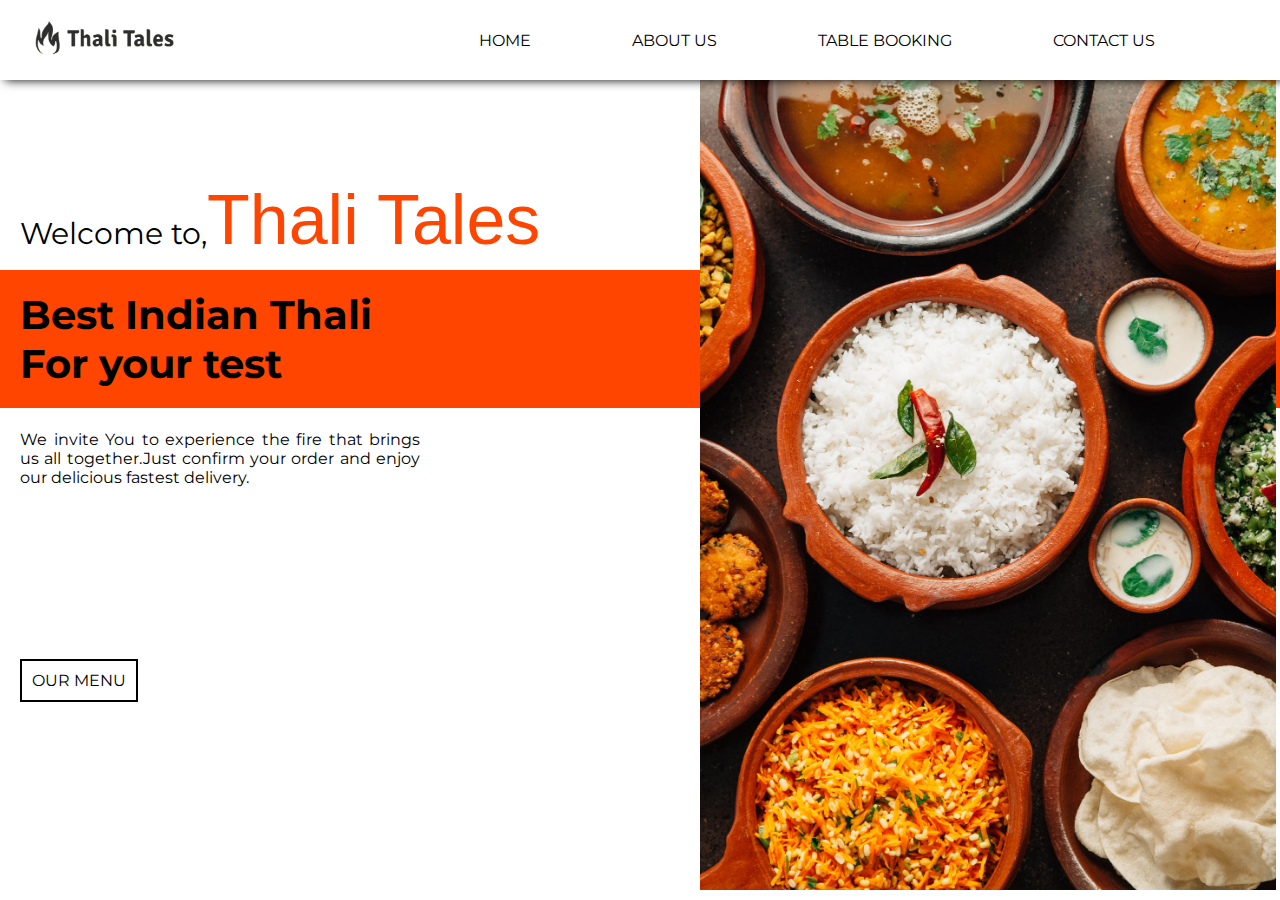
<file: index.html>
<!DOCTYPE html>
<html lang="en">
<head>
    <meta charset="UTF-8">
    <meta name="viewport" content="width=device-width, initial-scale=1.0">
    <title>projects</title>
    <link rel="shortcut icon" href="" type="image/x-icon">
    <link
    rel="stylesheet"
    href="https://cdnjs.cloudflare.com/ajax/libs/animate.css/4.1.1/animate.min.css"
  />
   <!--bootstrap link-->
   <link href="https://cdn.jsdelivr.net/npm/bootstrap@5.3.2/dist/css/bootstrap.min.css" rel="stylesheet" integrity="sha384-T3c6CoIi6uLrA9TneNEoa7RxnatzjcDSCmG1MXxSR1GAsXEV/Dwwykc2MPK8M2HN" crossorigin="anonymous">
    <link rel="stylesheet" href="./css/style.css">
    
</head>
<body>
    <!--nav start-->
    <nav>
        <div class="logo">
            <img src="./media/logo-no-bg.png" alt="logo" height="80px">
        </div>
        <ul>
            <li><a href="index.html">HOME</a></li>
            <li><a href="about.html">ABOUT US</a></li>
            <li><a href="tableBooking.html">TABLE BOOKING</a></li>
            <!-- <li><a href="online">ONLINE ORDER</a></li> -->
            <li><a href="contact.html">CONTACT US</a></li>
        </ul>
    </nav>
    <!-- nav end-->
    <!--main hero section-->
    <section>
        <main>
            <div class="imgbox animate__animated animate__backInDown"></div>
            <div class="heading">
                Welcome to,<span class="thali">Thali Tales</span>
            </div>
            <div class="title">
                <h1>Best Indian Thali <br> For your test</h1>
            </div>
            <div class="para">We invite You to experience the fire that brings us all together.Just confirm your order and enjoy our delicious fastest delivery. </div>

            <div class="bttn">
                <a href="menu.html">OUR MENU</a>
                
            </div>
        
        </main>
        <!-- <footer>
                    <p>&copy;2023 thalitales | All rights reserved.</p> 
        </footer> -->
    </section>
    
    
</body>
</html>
</file>
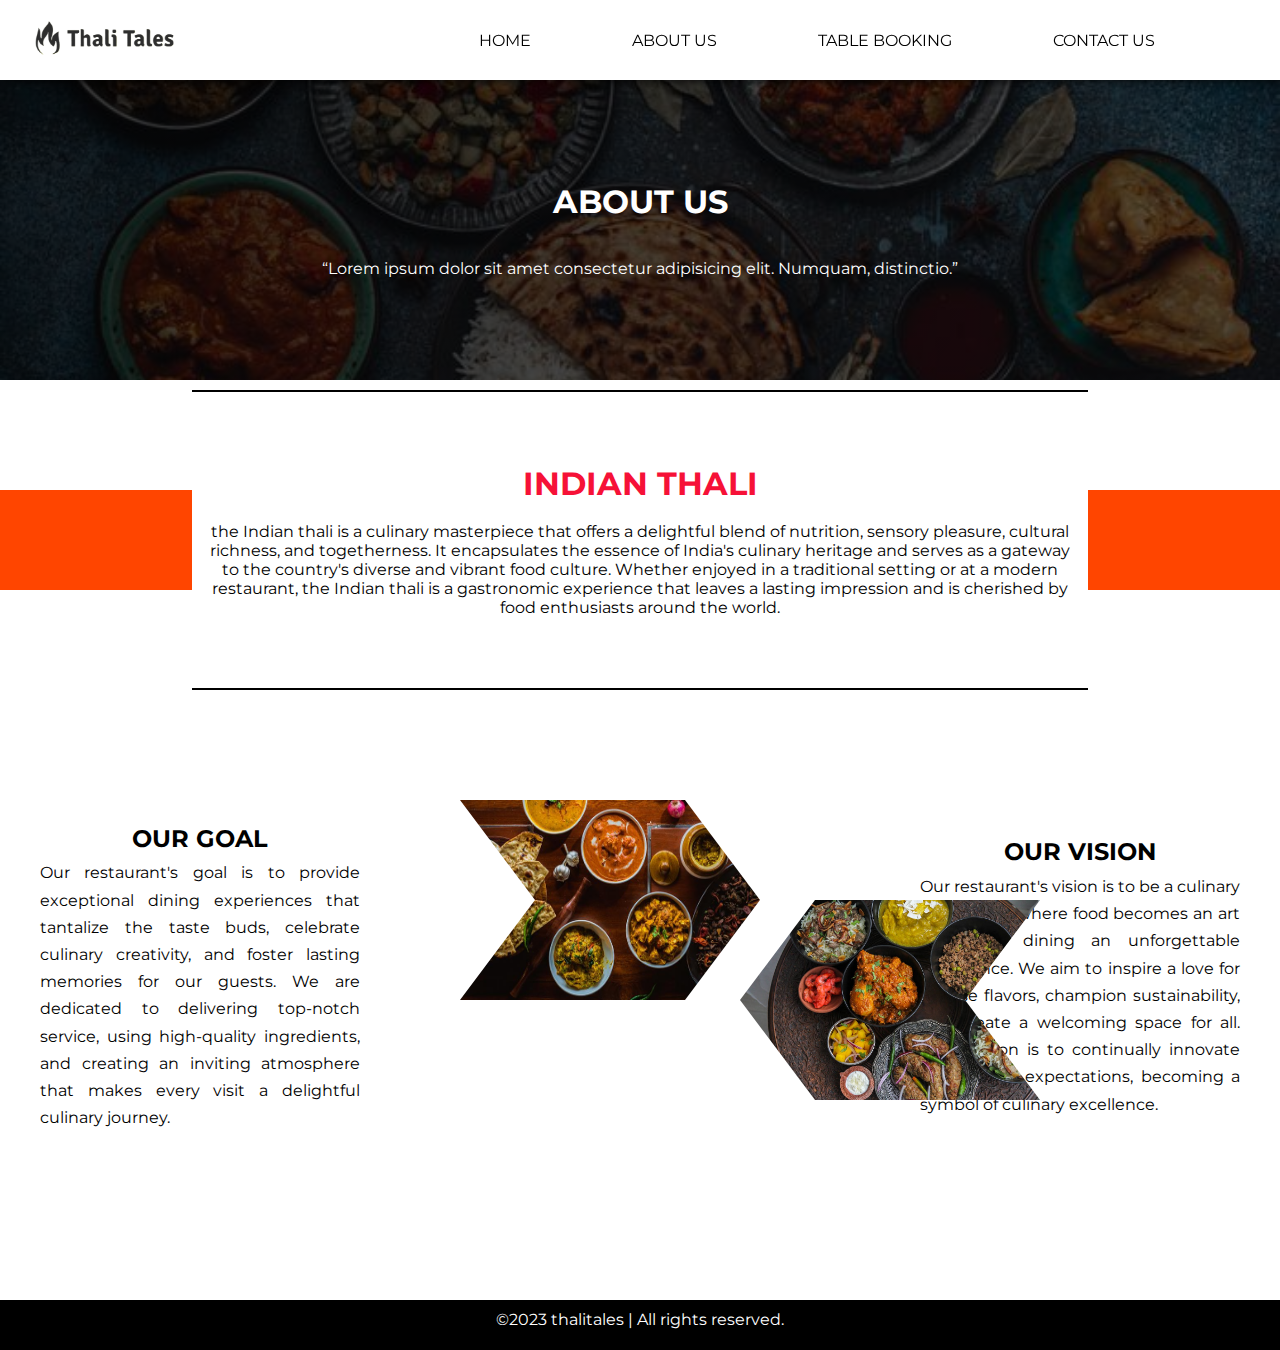
<file: about.html>
<!DOCTYPE html>
<html lang="en">
<head>
    <meta charset="UTF-8">
    <meta name="viewport" content="width=device-width, initial-scale=1.0">
    <title>Thali tales-About us</title>
    <link rel="stylesheet" href="./css/style.css">
</head>
<body>
    <nav>
        <div class="logo">
            <img src="./media/logo-no-bg.png" alt="logo" height="80px">
        </div>
        <ul>
            <li><a href="index.html">HOME</a></li>
            <li><a href="about.html">ABOUT US</a></li>
            <li><a href="tableBooking.html">TABLE BOOKING</a></li>
            <!-- <li><a href="online">ONLINE ORDER</a></li> -->
            <li><a href="contact.html">CONTACT US</a></li>
        </ul>

    </nav>
    <!--About Section-->
    
    <div class="about-hero">
        <h1>ABOUT US</h1>
        <br><br>
        <div><q>Lorem ipsum dolor sit amet consectetur adipisicing elit. Numquam, distinctio.</q></div>
    </div>

    <div class="about-theory">
        <div class="line"></div>
        <div class="theory-box">
            <h1>INDIAN THALI</h1> <br>
            <p>
            the Indian thali is a culinary masterpiece that offers a delightful blend of nutrition, sensory pleasure, cultural richness, and togetherness. It encapsulates the essence of India's culinary heritage and serves as a gateway to the country's diverse and vibrant food culture. Whether enjoyed in a traditional setting or at a modern restaurant, the Indian thali is a gastronomic experience that leaves a lasting impression and is cherished by food enthusiasts around the world.
            </p>
        </div>
    </div>

    <div class="our-aim">
        <img src="./media/clip.jpeg" alt="img1" class="clipimg1">
        <img src="./media/india-2.jpg" alt="img2" class="clipimg2">
        <div class="aim-box">
            <div class="goal-vision">
                <h2 style="text-align: center;">OUR GOAL</h2>
                <p>Our restaurant's goal is to provide exceptional dining experiences that tantalize the taste buds, celebrate culinary creativity, and foster lasting memories for our guests. We are dedicated to delivering top-notch service, using high-quality ingredients, and creating an inviting atmosphere that makes every visit a delightful culinary journey.</p>
            </div>
            <div class="goal-vision">
                <h2 style="text-align: center;">OUR VISION</h2>
                <p>
                    Our restaurant's vision is to be a culinary destination where food becomes an art form and dining an unforgettable experience. We aim to inspire a love for diverse flavors, champion sustainability, and create a welcoming space for all. Our passion is to continually innovate and exceed expectations, becoming a symbol of culinary excellence.
                </p>
            </div>
        </div>

    </div>
    <footer>
        <p>&copy;2023 thalitales | All rights reserved.</p> 
</footer>
</body>
</html>
</file>
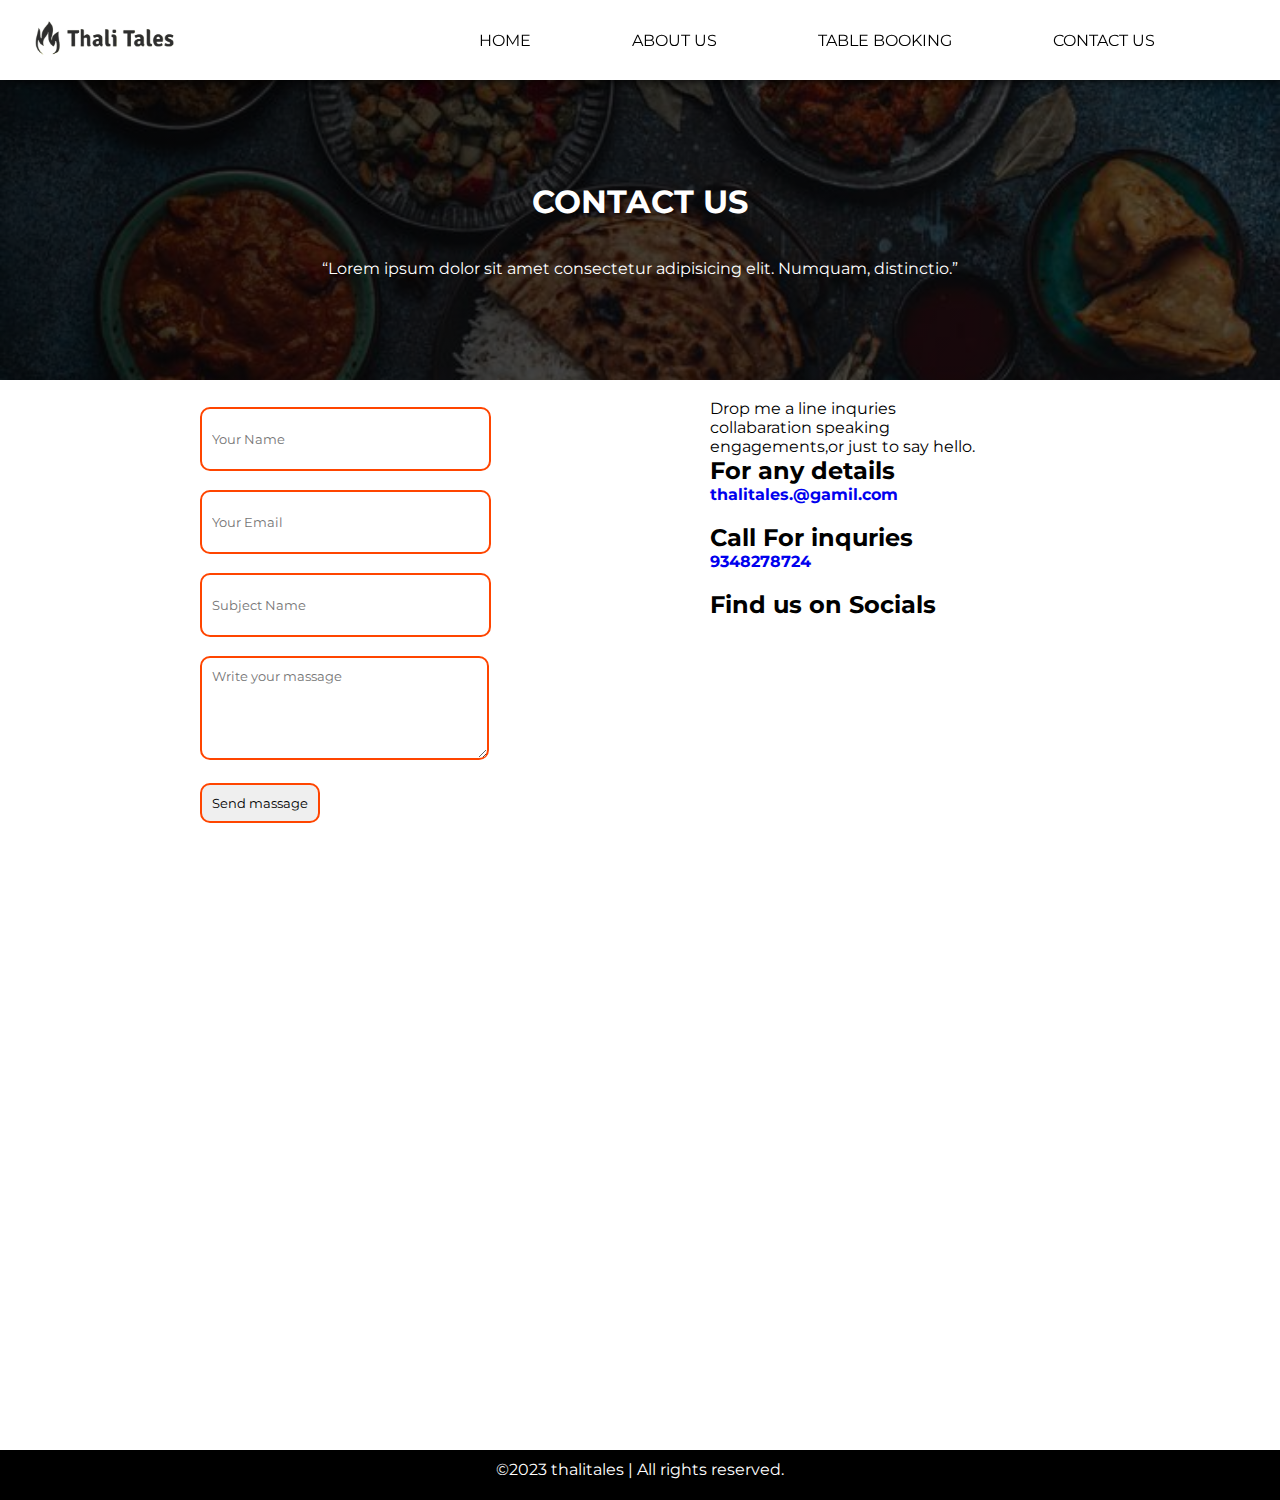
<file: contact.html>
<!DOCTYPE html>
<html lang="en">
<head>
    <meta charset="UTF-8">
    <meta name="viewport" content="width=device-width, initial-scale=1.0">
    <title>Contact Us</title>
    <link href="https://cdn.jsdelivr.net/npm/bootstrap@5.3.2/dist/css/bootstrap.min.css" rel="stylesheet" integrity="sha384-T3c6CoIi6uLrA9TneNEoa7RxnatzjcDSCmG1MXxSR1GAsXEV/Dwwykc2MPK8M2HN" crossorigin="anonymous">
    <link rel="stylesheet" href="https://cdnjs.cloudflare.com/ajax/libs/font-awesome/6.4.2/css/all.min.css" integrity="sha512-z3gLpd7yknf1YoNbCzqRKc4qyor8gaKU1qmn+CShxbuBusANI9QpRohGBreCFkKxLhei6S9CQXFEbbKuqLg0DA==" crossorigin="anonymous" referrerpolicy="no-referrer" />

    <link rel="stylesheet" href="./css/style.css
    ">
</head>
<body>
     <!--nav start-->
     <nav>
        <div class="logo">
            <img src="./media/logo-no-bg.png" alt="logo" height="80px">
        </div>
        <ul>
            <li><a href="index.html">HOME</a></li>
            <li><a href="about.html">ABOUT US</a></li>
            <li><a href="tableBooking.html">TABLE BOOKING</a></li>
            <!-- <li><a href="online">ONLINE ORDER</a></li> -->
            <li><a href="contact.html">CONTACT US</a></li>
        </ul>
    </nav>
    <!-- nav end-->
    <div class="about-hero">
        <h1>CONTACT US</h1>
        <br><br>
        <div><q>Lorem ipsum dolor sit amet consectetur adipisicing elit. Numquam, distinctio.</q></div>
    </div>

    <section class="contact" id="contact">
       
        <div class="contact-box">

            <div class="c-left">

                <form action="">
                    
                    
                    <br>
                    <input type="text" name="name" id="name" size="30" placeholder="Your Name"><br>

                    <br>
                    <input type="email" name="email" id="email" size="30" placeholder="Your Email"><br>

                    <br>
                    <input type="text" name="sub" id="sub" size="30" placeholder="Subject Name"><br>

                    <br>
                    <textarea name="textare" id="textarea" cols="30" rows="5" placeholder="Write your massage"></textarea>
                    <br>
                    <br>
                    <input type="submit" value="Send massage">


                </form>
            </div>
            <div class="c-right">
                <p id="p1">
                    <br>
                    Drop me a line inquries <br>
                    collabaration speaking <br> engagements,or just to say hello.
                </p>
                
                <p id="p2">
                    <h2>For any details</h2>
                    <h4><a href="mailto:thalitales@gamil.com">thalitales.@gamil.com</a></h4>
                </p>
                <br>
                <p id="p3">
                    <h2>Call For inquries</h2>
                    <h4><a href="telto:9348278724">9348278724</a></h4>
                </p>
                <br>
                <p id="p4">
                    <h2>Find us on Socials</h2>
                    <a href="https://www.facebook.com/profile.php?id=100008061160808" target="_blank"><i class="fa-brands fa-facebook fa-xl" id="fb" ></i></a>

                    <a href="https://www.instagram.com/_anshuonline_/"><i class="fa-brands fa-instagram fa-xl" id="ig"target="_blank"></i></a>

                    <a href="https://wa.me/?text=urlencodedtext"><i class="fa-brands fa-whatsapp fa-xl" id="wp"target="_blank"></i></a>

                    <!-- <a href="https://github.com/Anshuman-das13"><i class="fa-brands fa-github fa-xl" id="git"target="_blank"></i></a> -->

                </p>
            </div>
        </div>        



    </section>

    <section class="location">
		<iframe src="https://www.google.com/maps/embed?pb=!1m18!1m12!1m3!1d3741.028025203345!2d85.80609431484262!3d20.340460886375197!2m3!1f0!2f0!3f0!3m2!1i1024!2i768!4f13.1!3m3!1m2!1s0x3a190902b2a59ce5%3A0xdfb554a4e0bafffb!2sTrident%20Academy%20of%20Technology!5e0!3m2!1sen!2sin!4v1672427232568!5m2!1sen!2sin" width="600" height="450" style="border:0;" allowfullscreen="" loading="lazy" referrerpolicy="no-referrer-when-downgrade"></iframe>
	 </section>

     <footer>
        <p>&copy;2023 thalitales | All rights reserved.</p> 
</footer>
    
</body>
</html>
</file>
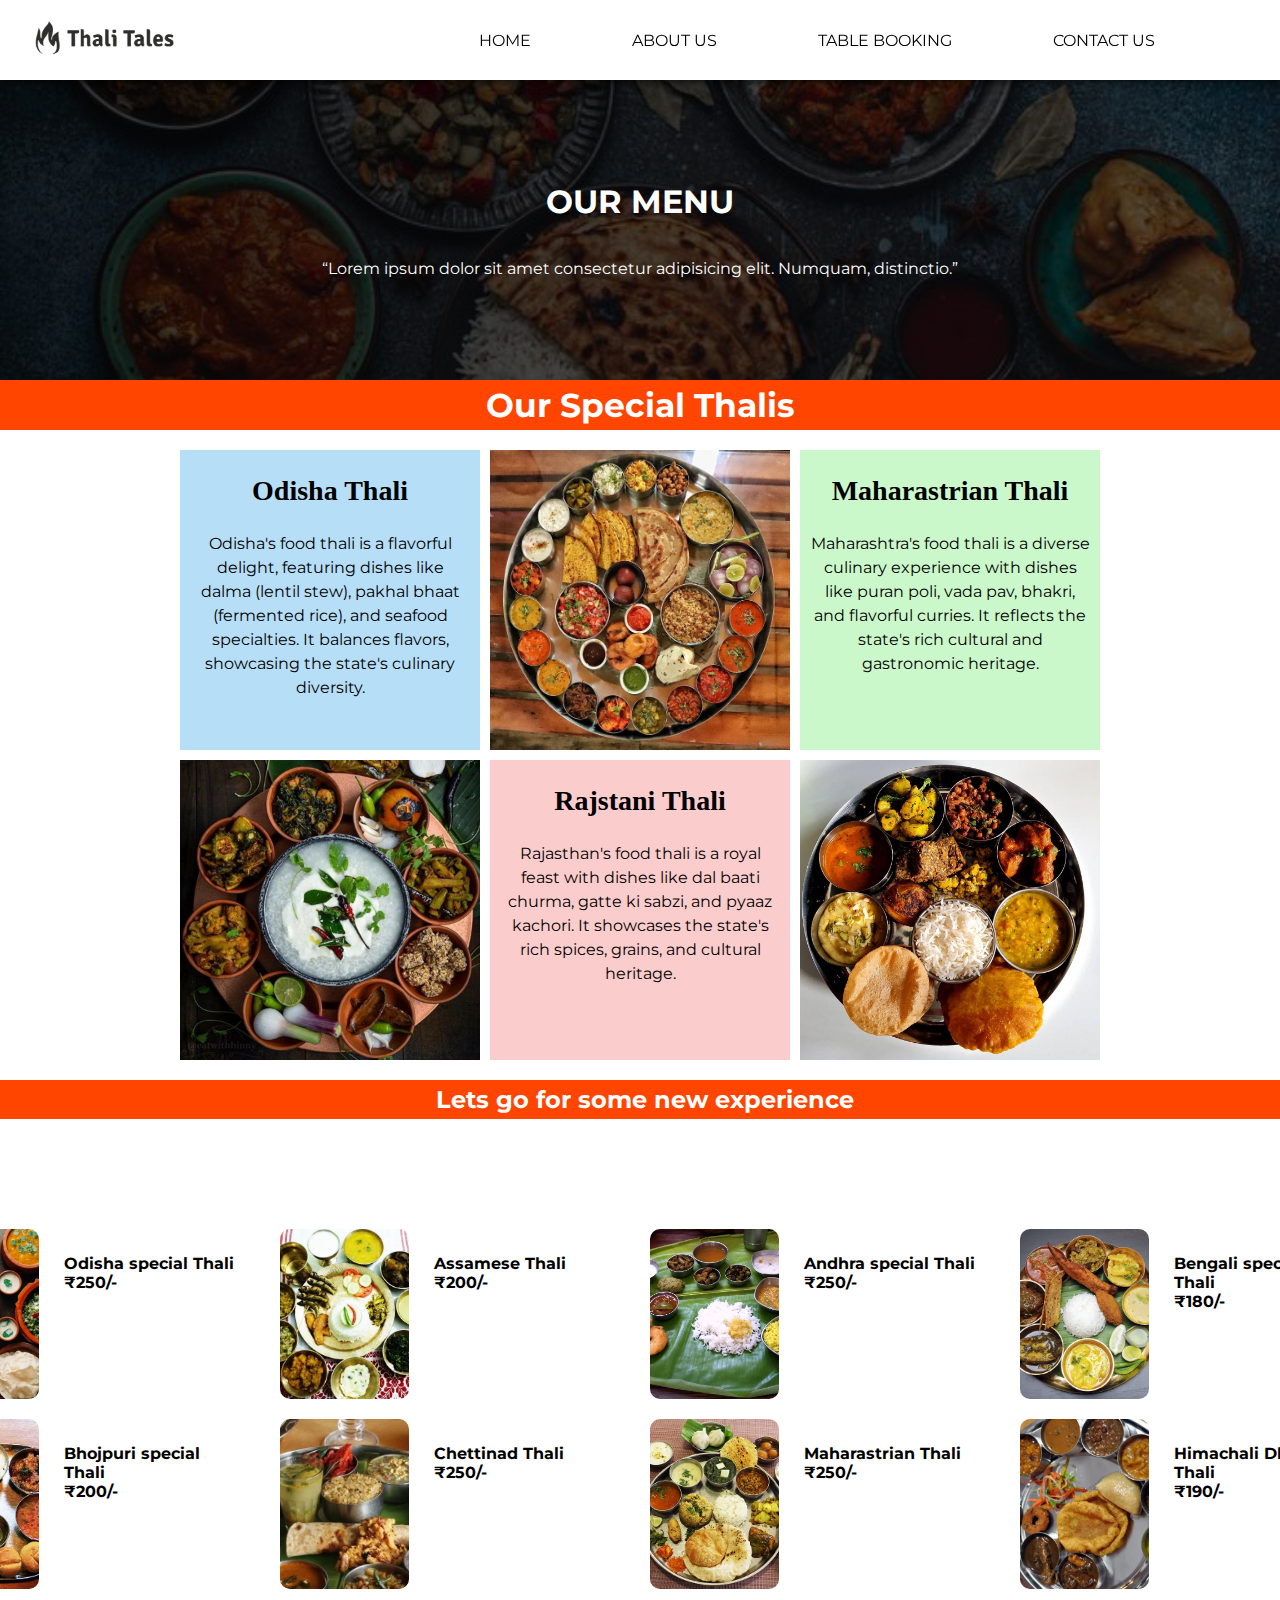
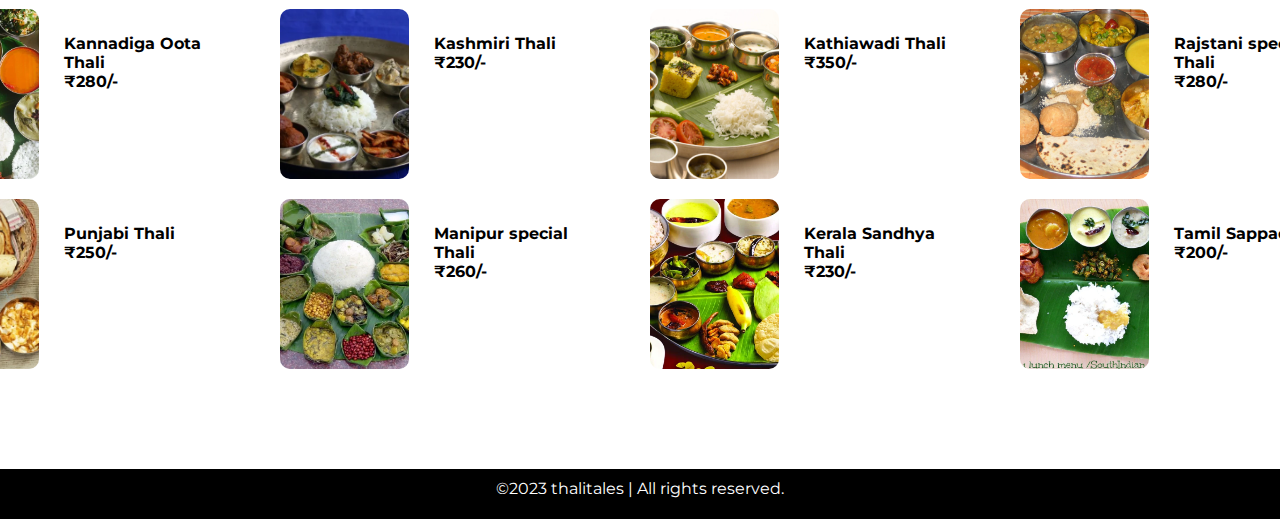
<file: menu.html>
<!DOCTYPE html>
<html lang="en">
<head>
    <meta charset="UTF-8">
    <meta name="viewport" content="width=device-width, initial-scale=1.0">
    <title>Menu</title>
    <link rel="stylesheet" href="./css/style.css">
    <link href="https://cdn.jsdelivr.net/npm/bootstrap@5.3.2/dist/css/bootstrap.min.css" rel="stylesheet" integrity="sha384-T3c6CoIi6uLrA9TneNEoa7RxnatzjcDSCmG1MXxSR1GAsXEV/Dwwykc2MPK8M2HN" crossorigin="anonymous">
</head>
<body>
     <!--nav start-->
     <nav>
        <div class="logo">
            <img src="./media/logo-no-bg.png" alt="logo" height="80px">
        </div>
        <ul>
            <li><a href="index.html">HOME</a></li>
            <li><a href="about.html">ABOUT US</a></li>
            <li><a href="tableBooking.html">TABLE BOOKING</a></li>
            <!-- <li><a href="online">ONLINE ORDER</a></li> -->
            <li><a href="contact.html">CONTACT US</a></li>
        </ul>
    </nav>
    <!-- nav end-->
    <!--hero banner-->
    <div class="about-hero">
        <h1>OUR MENU</h1>
        <br><br>
        <div><q>Lorem ipsum dolor sit amet consectetur adipisicing elit. Numquam, distinctio.</q></div>
    </div>
    <!--hero banner end-->

    <div class="menuheading">
        <h2>Our Special Thalis</h2>
    </div>





    <div class="special">
        <!-- <img src="./media/bg-clr-clip1-fotor-bg-remover-20231011151226.png" alt="bg1" height="300px" width="300px" class="pos1">
        <img src="./media/bg-clr-clip2-fotor-bg-remover-20231011151322.png" alt="bg1" height="300px" width="300px" class="pos2">  -->



        <div class="special-box">
            <div class="special-item special-item1">
                <h4>Odisha Thali</h4>
                <p>Odisha's food thali is a flavorful delight, featuring dishes like dalma (lentil stew), pakhal bhaat (fermented rice), and seafood specialties. It balances flavors, showcasing the state's culinary diversity.</p>
            </div>

            <a href="#raj"> <div class="special-item special-item2"><img src="./media/rajstan.jpg" alt="sp-1" width="300px" height="300px"></div></a>

            <div class="special-item special-item3">
                <h4>Maharastrian Thali</h4>
                <p>Maharashtra's food thali is a diverse culinary experience with dishes like puran poli, vada pav, bhakri, and flavorful curries. It reflects the state's rich cultural and gastronomic heritage.</p>
            </div>

            <a href="#od">  <div class="special-item special-item4"><img src="./media/odisha.jpg" alt="sp-1" width="300px" height="300px"></div></a>

            <div class="special-item special-item5">
                <h4>Rajstani Thali</h4>
                <p>Rajasthan's food thali is a royal feast with dishes like dal baati churma, gatte ki sabzi, and pyaaz kachori. It showcases the state's rich spices, grains, and cultural heritage.</p>
            </div>

            <a href="#mh"> <div class="special-item special-item6"><img src="./media/MAHARASHTRIAN THALI-1.jpg" alt="sp-1" width="300px" height="300px"></div></a>
        </div>
    </div>
    <div class="lets">
        <h2>Lets go for some new experience</h2>
    </div>

    <div class="main-menu">
        <div class="menu-box">

             <div class="mycard" id="od">
              <div class="myimg myimg1"></div>
              <div class="mycontext">
                <h4>Odisha special Thali </h4>
                <p><h4>&#x20b9;250/-</h4></b>
               
              </div>
             </div>

             
             <div class="mycard">
              <div class="myimg myimg2"></div>
              <div class="mycontext">
                <h4>Assamese Thali </h4>
                <p><h4>&#x20b9;200/-</h4></b>
               
              </div>
             </div>

             
             <div class="mycard">
              <div class="myimg myimg3"></div>
              <div class="mycontext">
                <h4>Andhra special Thali </h4>
                <p><h4>&#x20b9;250/-</h4></b>
               
              </div>
             </div>

             
             <div class="mycard">
              <div class="myimg myimg4"></div>
              <div class="mycontext">
                <h4>Bengali special Thali </h4>
                <p><h4>&#x20b9;180/-</h4></b>
               
              </div>
             </div>

             
             <div class="mycard">
              <div class="myimg myimg5"></div>
              <div class="mycontext">
                <h4>Bhojpuri special Thali </h4>
                <p><h4>&#x20b9;200/-</h4></b>
               
              </div>
             </div>

             
             <div class="mycard">
              <div class="myimg myimg6"></div>
              <div class="mycontext">
                <h4>Chettinad Thali </h4>
                <p><h4>&#x20b9;250/-</h4></b>
               
              </div>
             </div>

             
             <div class="mycard" id="mh">
              <div class="myimg myimg7"></div>
              <div class="mycontext">
                <h4>Maharastrian Thali </h4>
                <p><h4>&#x20b9;250/-</h4></b>
               
              </div>
             </div>

             
             <div class="mycard">
              <div class="myimg myimg8"></div>
              <div class="mycontext">
                <h4>Himachali Dham Thali </h4>
                <p><h4>&#x20b9;190/-</h4></b>
               
              </div>
             </div>

             
             <div class="mycard">
              <div class="myimg myimg9"></div>
              <div class="mycontext">
                <h4>Kannadiga Oota Thali </h4>
                <p><h4>&#x20b9;280/-</h4></b>
               
              </div>
             </div>

             
             <div class="mycard">
              <div class="myimg myimg10"></div>
              <div class="mycontext">
                <h4> Kashmiri Thali </h4>
                <p><h4>&#x20b9;230/-</h4></b>
               
              </div>
             </div>

             
             <div class="mycard">
              <div class="myimg myimg11"></div>
              <div class="mycontext">
                <h4> Kathiawadi Thali </h4>
                <p><h4>&#x20b9;350/-</h4></b>
               
              </div>
             </div>

             
             <div class="mycard" id="raj">
              <div class="myimg myimg12"></div>
              <div class="mycontext">
                <h4>Rajstani special Thali </h4>
                <p><h4>&#x20b9;280/-</h4></b>
               
              </div>
             </div>

             <div class="mycard">
              <div class="myimg myimg13"></div>
              <div class="mycontext">
                <h4>Punjabi Thali </h4>
                <p><h4>&#x20b9;250/-</h4></b>
               
              </div>
             </div>

             <div class="mycard">
              <div class="myimg myimg14"></div>
              <div class="mycontext">
                <h4>Manipur special Thali </h4>
                <p><h4>&#x20b9;260/-</h4></b>
               
              </div>
             </div>

             <div class="mycard">
              <div class="myimg myimg15"></div>
              <div class="mycontext">
                <h4>Kerala Sandhya Thali </h4>
                <p><h4>&#x20b9;230/-</h4></b>
               
              </div>
             </div>

             <div class="mycard">
              <div class="myimg myimg16"></div>
              <div class="mycontext">
                <h4>Tamil Sappadu </h4>
                <p><h4>&#x20b9;200/-</h4></b>
               
              </div>
             </div>




            

            

            
        
        </div>
    </div>

    <footer>
      <p>&copy;2023 thalitales | All rights reserved.</p> 
</footer>
</body>
</html>
</file>
<file: css/style.css>
@import url('https://fonts.googleapis.com/css2?family=Exo+2:wght@200&family=Montserrat:ital,wght@0,100;0,300;0,500;0,600;1,100;1,200&family=Noto+Sans+Old+Permic&family=Prompt:ital,wght@0,100;0,200;1,300;1,500&family=Skranji&display=swap');
*{
    padding: 0;
    margin: 0;
    font-family: 'Exo 2', sans-serif;
    font-family: 'Montserrat', sans-serif;
    scroll-behavior: smooth;
    
}
nav{
    /* border: 2px solid black; */
    width: 100%;
    height: 80px;
    box-sizing: border-box;
    display: flex;
    justify-content: space-between;
    align-items: center;
    background-color: white;
    box-shadow: 5px 0px 10px black;

    position: sticky;
    top: 0px;
    z-index: 250;
   
    
}
nav .logo{
    margin-left: 20px;
}
nav ul{
    margin-right: 120px;
}

nav ul li{
    display: inline-block;
    list-style-type: none ;
    margin-left: 92px;
    margin-right: 5px;   
}
nav ul li:hover{
    transform: scale(1.10);
    font-weight: bolder;
    color: orangered;
    transition: all .3s ease-in-out ;

}

nav ul li a{
    text-decoration: none;
    color:black;
    /* padding: 10px 10px; */
}

nav ul li a:hover{
    color: orangered;
    /* text-shadow: 0px 5px 5px black; */
}


main{
    position: relative;
    box-sizing: border-box;
    height: 90vh;
    width: 100%;
    /* background-image: linear-gradient(140deg,rgba(0,0,0,.9),rgba(10,10,10,.8)),url(../media/hero1.jpeg);
    background-size: cover;
    background-position: center ; */
    /* background-image: url(../media/circle-scatter-haikei.png); */
    /* background-size: cover; */
}
main .imgbox{
    
    height: 90vh;
    width: 45vw;
    box-sizing: border-box;
    border-radius: 0px;
    /* border: 2px solid; */
    position: relative;
    left:700px;
    background-image:url(../media/hero1.jpeg);
    background-size: cover;
    background-position: center;
    animation: sample 12s linear 0s infinite alternate;
    z-index: 200;

}
@keyframes sample {
    25%{
        background-image:url(../media/hero2.webp);
    background-size: cover;
    background-position: center;
    }
    50%{
        background-image:url(../media/hero3.jpg);
    background-size: cover;
    background-position: center;
    }
    100%{
        background-image:url(../media/hero4.png);
    background-size: cover;
    background-position: center;
    }
}
 main .title h1{
    box-sizing: border-box;
    padding: 20px;
    position: absolute;
    top: 190px;
    color: black;
    font-size: 40px;
    background-color: orangered;
    width: 100%;
    text-align: justify;
   
 }
 main .para{
    box-sizing: border-box;
    position: absolute;
    top: 350px;
    left: 20px;
    height: 50px;
    width: 400px;
    text-align: justify;
    
 }
 main .heading{
    box-sizing: border-box;
    font-size: 30px;
    position: absolute;
    top: 100px;
    left: 20px;
 }
 main .heading .thali{
    font-size: 70px;
    font-family:'Gill Sans', 'Gill Sans MT', Calibri, 'Trebuchet MS', sans-serif;
    color: orangered
 }
 main .bttn{
    box-sizing: border-box;
    position: absolute;
    bottom: 200px;
    left: 20px;
    
    

 }
 main .bttn a{
    text-decoration: none;
    height: 80px;
    width: 80px;
    border: 2px solid black;
    padding: 10px;
    color: black;
   

 }
 main .bttn a:hover{
    background-color: orangered;
    font-weight: 600;
    transition: all .5s ease-in-out;
 }

 footer{
   background-color: black;
   color: white;
   text-align: center;
   height: 50px;
   width: 100%;
   padding-top: 10px;
   box-sizing: border-box;
   position: relative;
   top: 50px;
   
 }
 /* about part */
 .about-hero{
    background-image: linear-gradient(120deg,rgba(0,0,0,0.8),rgba(0,0,0,0.6)),url(../media/india-3.jpg);
    background-position: center;
    background-size: cover;
    height: 300px;
    width: 100%;
    box-sizing: border-box;

    display: flex;
    flex-direction: column;
    justify-content: center;
    align-items: center;
    color: white;
 }

 .about-theory{
    position: relative;
    height:320px;
    width: 100%;
    box-sizing: border-box;
    background-color: white;
    display: flex;
    justify-content: center;
    align-items: center;
 }
 .about-theory .line{
    position: absolute;
    height: 100px;
    width: 100%;
    background-color: orangered;
 }
 .about-theory .theory-box{
    box-sizing: border-box;
    height: 300px;
    width: 70%;

    background-color:white;
    padding: 10px;
    text-align:center;
    border-top: 2px solid;
    border-bottom: 2px solid;

    display: flex;
    flex-direction: column;
    justify-content: center;
    align-items: center;
    z-index: 2;
 }
 .about-theory .theory-box h1{
    color: rgb(246, 17, 55);
 }

 .clipimg1{
    position: absolute;
    height: 200px;
    width: 300px;
    clip-path: polygon(100% 0%, 75% 50%, 100% 100%, 25% 100%, 0% 50%, 25% 0%);
    top: 200px;
    left: 740px;
 }
 .clipimg2{
    position:absolute;
    height: 200px;
    width: 300px;
    clip-path: polygon(75% 0%, 100% 50%, 75% 100%, 0% 100%, 25% 50%, 0% 0%);
    top: 100px;
    left: 460px;
 }

 .our-aim{
    position: relative;
    box-sizing: border-box;
    width: 100%;
    height: 550px;

 }
 .our-aim .aim-box{
    display: flex;
    height: 550px;
    justify-content:space-between;
    align-items: center;
 }
 .aim-box .goal-vision{
    box-sizing: border-box;
    padding: 40px;
    width: 400px;
    line-height: 1.7;
    text-align: justify;
 }

 /* menu section */
 .menuheading{
   font-size: 22px;
   background-color: orangered;
   color: white;
   height: 50px;
   text-align: center;
   padding-top: 5px;
   box-sizing: border-box;
 }




 .special{
   width: 100%;
   box-sizing: border-box;
   box-sizing: border-box;
   display: flex;
   justify-content: center;
   align-items: center;
   padding: 20px;
   position: relative;
 }

 .special .special-box{
   box-sizing: border-box;
   display: grid;
   grid-template-columns:repeat(3,300px);
   grid-template-rows: 300px 300px;
   gap: 10px;
 }
 .special-box .special-item{
   /* border: 2px solid; */
 }
 .special-box a{
   color: black;
 }
 .special-box a .special-item2{
  
   background-size: cover;
   background-position: center;
 }



 .special-box .special-item1{
   background-color: rgb(182, 222, 247);
   box-sizing: border-box;
   padding: 10px;

 }
 .special-box .special-item3{
   background-color: rgb(203, 248, 203);
   box-sizing: border-box;
   padding: 10px;
 }
 .special-box .special-item5{
   background-color: rgb(251, 204, 204);
   box-sizing: border-box;
   padding: 10px;
 }

 .special-item{
   
   box-sizing: border-box;
   text-align: center;
 }

 .special-item h4{
 position: relative;
 top: 15px;
 font-size: 28px;
 font-family: Georgia, 'Times New Roman', Times, serif;
 
 }
 .special-item p{
   position: relative;
   top: 20px;
   line-height: 1.5;
   margin-top: 20px;
   text-align: center;
 }

 .special-box a .special-item2 img:hover{

 transform: scale(1.03);
 box-shadow: 10px 10px  20px black;
 transition:.6s ease all ;
 
 }
 .special-box a .special-item4 img:hover{

   transform: scale(1.03);
   box-shadow: 10px 10px  20px black;
   transition:.6s ease all ;
   
 }
 .special-box a .special-item6 img:hover{

      transform: scale(1.03);
      box-shadow: 10px 10px  20px black;
      transition:.6s ease all ;
  }
  /* .pos1{
   position: absolute;
   left: -130px;
   top: 50px;
  }
  .pos2{
   position: absolute;
   transform: rotate(360DEG);
   right: -50px;
   bottom: 50px;
   overflow: hidden;
 
  } */
  .main-menu{
   display: flex;
   justify-content: center;
   align-items: center;
   width: 100%;
   height: 100vh;
   /* background-color: green;  */
   box-sizing: border-box;
   position: relative;
  }
  .lets h2{
   /* position: absolute;
   top: 5px; */
   color: white;
   background-color: orangered;
   width: 100%;
   text-align: center;
   padding: 5px;
  }
 .menu-box{
   position: relative;
   top: 30px;
   box-sizing: border-box;
   width: 1400px;
   height: 700px;
   display:grid;
   grid-template-columns: auto auto auto auto ;
   grid-template-rows: auto auto auto auto;
   gap: 20px;
   place-content: center;
   place-items: center;
   
   /* background-color: red;  */
 }

 .card:hover{
   transform: scale(1.01);
   box-shadow: 10px 10px  20px black;
   transition:.6s ease all ;
 }
 
 .mycard{
   width: 350px;
   height: 170px;
   border: none;
   box-sizing: border-box;
   display: flex;
   border-radius: 10px;

 }
 .mycard:hover{
   transform: scale(1.01);
   box-shadow: 10px 10px  20px black;
   transition:.6s ease all ;
 }
 .myimg{
   width: 150px;
   height: 170px;
   /* border-right: 2px solid black; */
   border-radius: 10px;
   /* border: 2px solid white; */
 }
 .myimg1{
   background-image: url(../media/hero1.jpeg);
   background-position: center ;
   background-size: cover;
 }
 .myimg2{
   background-image: url(../media/Asam.webp);
   background-position: center ;
   background-size: cover;
 }
 .myimg3{
   background-image: url(../media/Andra-Thali.webp);
   background-position: center ;
   background-size: cover;
 }
 .myimg4{
   background-image: url(../media/Bengali-Thali.webp);
   background-position: center ;
   background-size: cover;
 }
 .myimg5{
   background-image: url(../media/bihari-litti-sabzi.webp);
   background-position: center ;
   background-size: cover;
 }
 .myimg6{
   background-image: url(../media/xq-700x420.webp);
   background-position: center ;
   background-size: cover;
 }
 .myimg7{
   background-image: url(../media/maha-Copy.webp);
   background-position: center ;
   background-size: cover;
 }
 .myimg8{
   background-image: url(../media/club-mahindra-kandaghat-himachali-thali-and-a-cooking-class-recipe.1024x1024.webp);
   background-position: center ;
   background-size: cover;
 }
 .myimg9{
   background-image: url(../media/karnataka-thali-Copy.webp);
   background-position: center ;
   background-size: cover;
 }
 .myimg10{
   background-image: url(../media/Kashmiri-Thali-Copy.webp);
   background-position: center ;
   background-size: cover;
 }
 .myimg11{
   background-image: url(../media/guj-Copy.webp);
   background-position: center ;
   background-size: cover;
 }
 .myimg12{
   background-image: url(../media/rajhas.webp);
   background-position: center ;
   background-size: cover;
 }

 .myimg13{
   background-image: url(../media/pnj-food.webp);
   background-position: center ;
   background-size: cover;
 }

 .myimg14{
   background-image: url(../media/Creating-A-Manipuri-Thali.webp);
   background-position: center ;
   background-size: cover;
 }

 .myimg15{
   background-image: url(../media/kerala.webp);
   background-position: center ;
   background-size: cover;
 }
 .myimg16{
   background-image: url(../media/tamil.webp);
   background-position: center ;
   background-size: cover;
 }














 .mycontext{
   width: 200px;
   height: 170px;
   /* border: 2px solid white; */
   padding: 25px;
 }


 






  /* tablebooking */
  .tablebooking-main{

   width: 100%;
  }
  .bgclip{
   position: absolute;
   right: 0;
   bottom: 0; 
   width: 100%;
   height: auto;
   z-index: -100;

}
.tablebooking-box {

   height: 500px;
   width: 1000px;
   box-sizing: border-box;
   padding: 10px;
   border: 2px solid white;
   display: flex;
   justify-content: space-evenly;
   align-items: center;

   position: relative;
   top: 100px;
   left: 250px;

   background-image: linear-gradient(160deg,rgba(0,0,0,.8),rgba(0,10,0,.9));
            box-shadow:30px 30px 50px rgba(0,0,0,.5);
}

.table-content,.table-form{
   height: 500px;
   width: 400px;
   display: flex;
   flex-direction: column;
   justify-content: center;
   align-items: center;
   color: white;
   position: relative;
}
.table-form table{
   width: 300px;
   height: 400px;
}
#tb{
   position: relative;
   bottom: 28px;
}
#hr
{
   position: relative;
   top: 10px;
}

.table-content h2{
   font-size: 30px;
   padding: 20px;
  
}
.table-content h4{
   font-size: 23px;
   padding: 10px;
}

.table-content p{
   text-align: justify;
   line-height: 1.5;
}
input{
border-radius: 10px;
 height: 20px;
 padding: 10px;
}
textarea{
   border-radius: 10px;
}
#submit{
   height: 40px;
   width: 200px;
   position: relative;
   left: 80px;
}
#ram{
   
}
/* contact box */
.contact{
   /* position: relative;
   top:250px;
   height: 600px; */
   

}
.contact .contact-box{
   display:flex;
   justify-content: space-around;
   box-sizing: border-box;
   padding: 50px;
   position: relative;
   bottom: 50px;

}
.c-left{
   height: 450px;
   width: 450px;
   display: flex;
   flex-direction: column;
   justify-content: center;
   align-items: center;

  
}
.c-right{
  
   height: 450px;
   width: 450px;
   flex-direction: column;
   justify-content: center;
   align-items: center;

}
.c-right a{
   text-decoration: none;
   margin-right: 20px;
   
}

.c-left form input{
border-radius: 10px;
height: 40px;
padding: 10px;
border: 2px solid orangered;

}
.c-left form textarea{
   border-radius: 10px;
   width: 30;
   border: 2px solid orangered;
   padding: 10px;
}
#wp{
   color: green;
}
#fb{
   color: blue;
   margin-right: 25px;
}
#ig{
   color: red;
   margin-right: 25px;
}


.location{
	width:80%;
	margin:auto;
	padding:8px 0;
   position:relative;
   bottom: 50px;
	
}
.location iframe{
	width:100%;
}

/* southindian */
#img{
   width: 100px;
   height: 00px;
}
</file>
